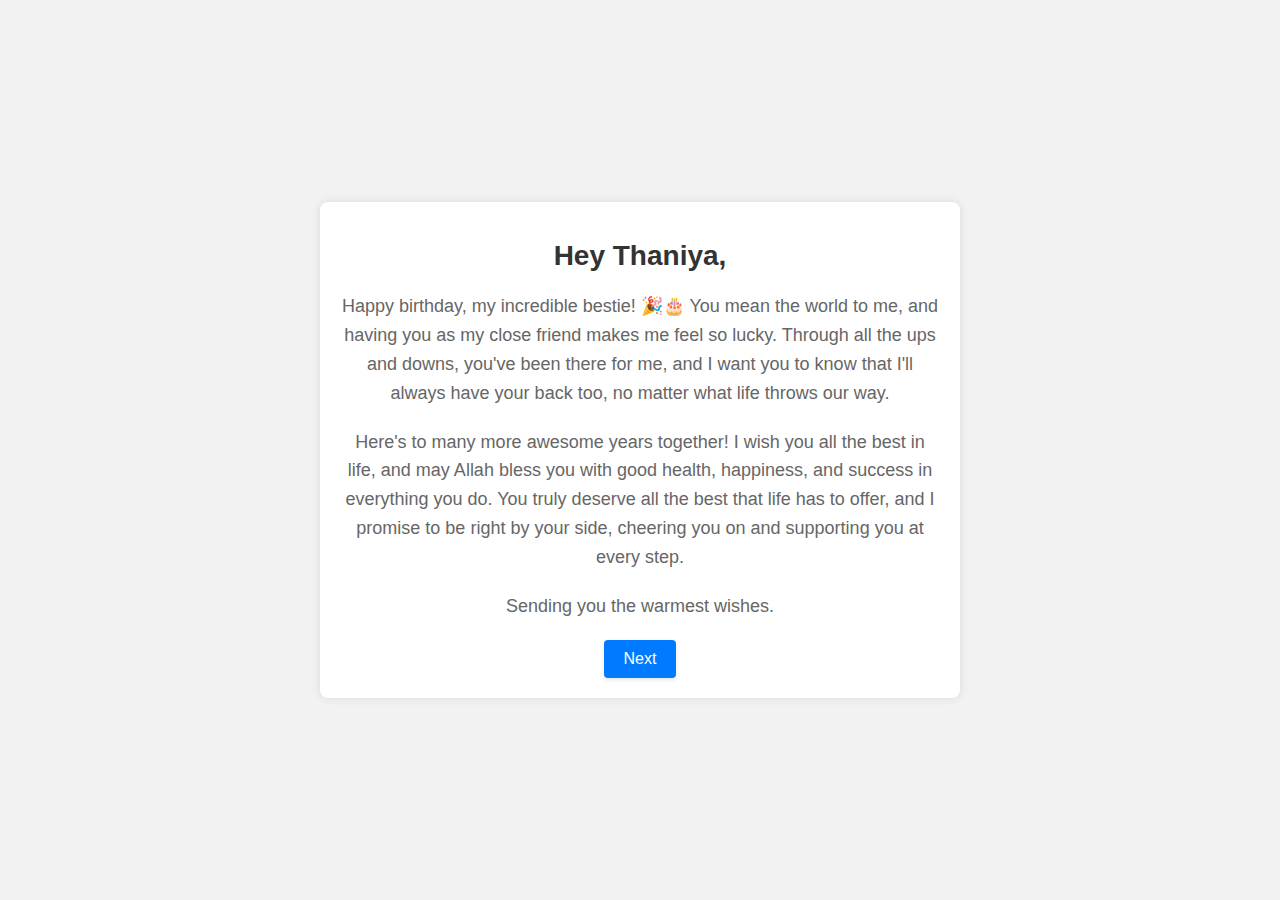
<file: index.html>
<!DOCTYPE html>
<html lang="en">
<head>
  <meta charset="UTF-8">
  <meta name="viewport" content="width=device-width, initial-scale=1.0">
  <title>Happy Birthday, Thaniya!</title>
  <link rel="stylesheet" href="1.css">
</head>
<body>
  <div class="container">
    <h1>Hey Thaniya,</h1>
    <p>Happy birthday, my incredible bestie! 🎉🎂 You mean the world to me, and having you as my close friend makes me feel so lucky. Through all the ups and downs, you've been there for me, and I want you to know that I'll always have your back too, no matter what life throws our way. </p>
    <p>Here's to many more awesome years together! I wish you all the best in life, and may Allah bless you with good health, happiness, and success in everything you do. You truly deserve all the best that life has to offer, and I promise to be right by your side, cheering you on and supporting you at every step.</p>
    <p>Sending you the warmest wishes.</p>
    <a href="10.html" style="text-decoration: none;" class="nav-button">Next</a>
  </div>

</body>
</html>
</file>
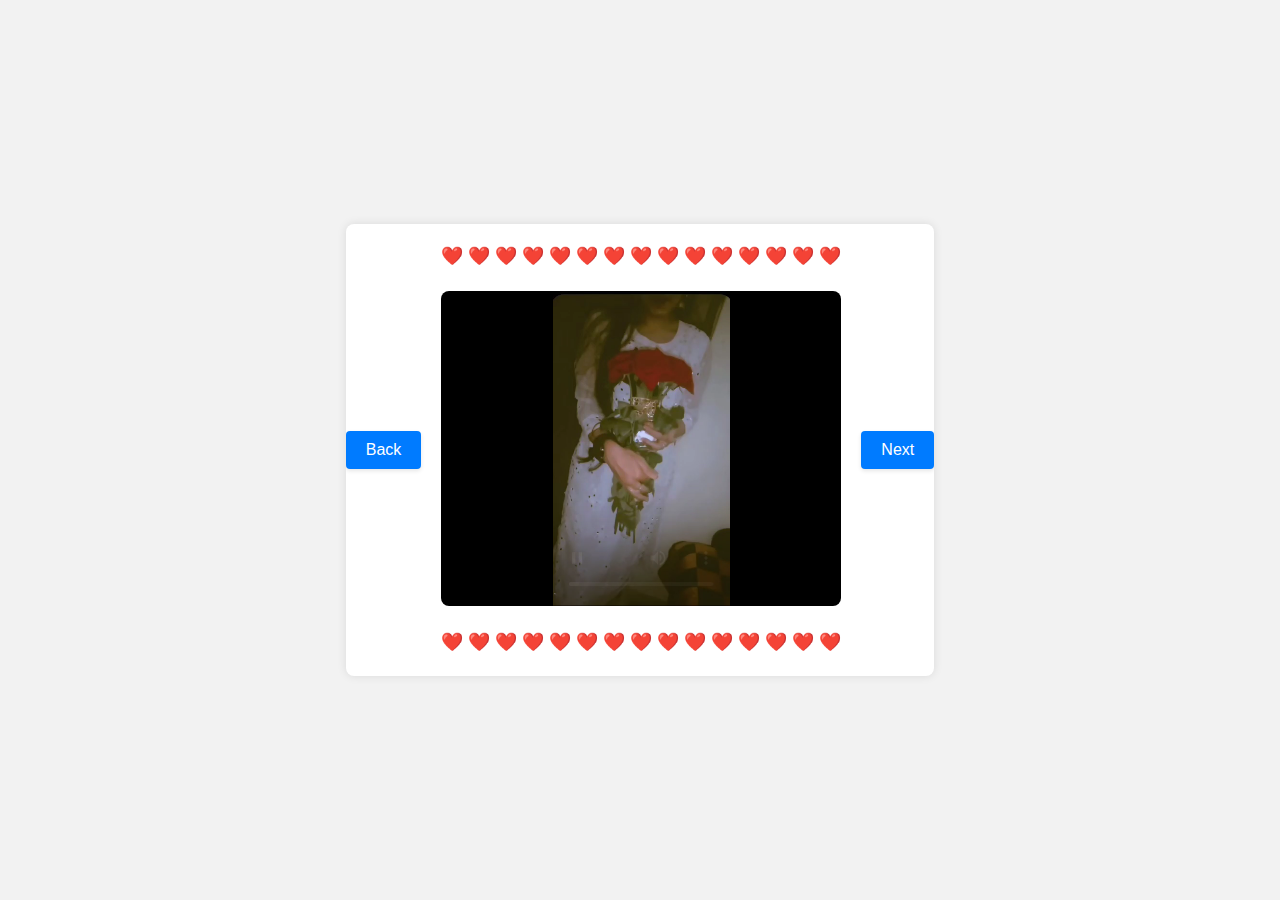
<file: 10.html>
<!DOCTYPE html>
<html lang="en">
<head>
  <meta charset="UTF-8">
  <meta name="viewport" content="width=device-width, initial-scale=1.0">
  <title>video1</title>
  <link rel="stylesheet" href="style.css">
</head>
<body>

  <div class="container">
    
    <div class="video-container"> 
      <a href="index.html" class="nav-button">Back</a>
      <div id="video1" class="video-wrapper">
        <p>&#10084;&#65039;  &#10084;&#65039;  &#10084;&#65039;  &#10084;&#65039;  &#10084;&#65039;  &#10084;&#65039;  &#10084;&#65039;  &#10084;&#65039;  &#10084;&#65039;  &#10084;&#65039;  &#10084;&#65039;  &#10084;&#65039;  &#10084;&#65039;  &#10084;&#65039;  &#10084;&#65039;</p>
        <iframe width="560" height="315" src="1.mp4" frameborder="0" allowfullscreen></iframe>
        <p>&#10084;&#65039;  &#10084;&#65039;  &#10084;&#65039;  &#10084;&#65039;  &#10084;&#65039;  &#10084;&#65039;  &#10084;&#65039;  &#10084;&#65039;  &#10084;&#65039;  &#10084;&#65039;  &#10084;&#65039;  &#10084;&#65039;  &#10084;&#65039;  &#10084;&#65039;  &#10084;&#65039;</p>
      </div>
      <a href="2.html" class="nav-button">Next</a>
    </div>
  </div>
</body>
</html>
</file>
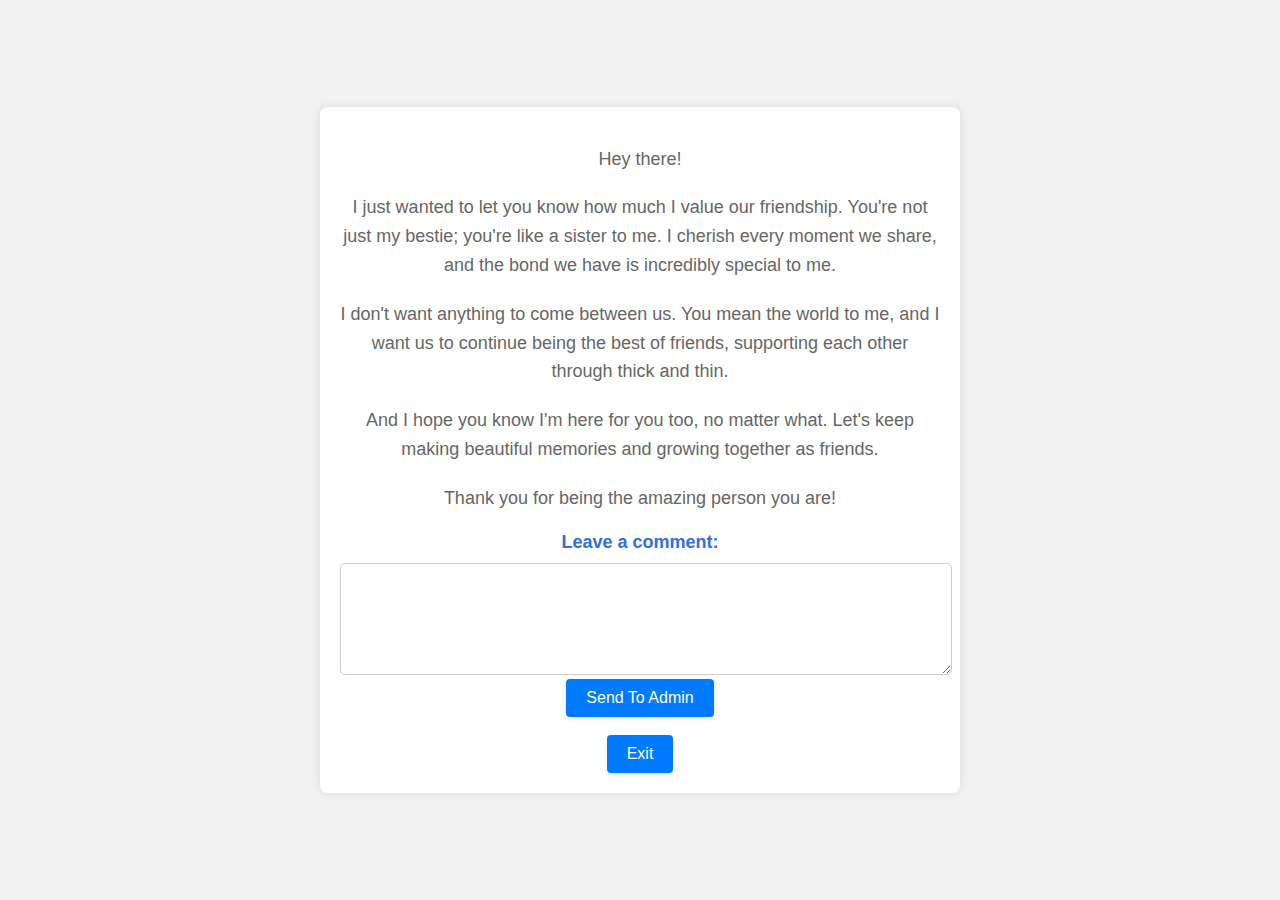
<file: 3.html>
<!DOCTYPE html>
<html lang="en">
  <head>
    <meta charset="UTF-8" />
    <meta name="viewport" content="width=device-width, initial-scale=1.0" />
    <link rel="stylesheet" href="3.css" />
    <title>Message to My Bestie</title>
  </head>
  <body>
    <div class="container">
      <p>Hey there!</p>
      <p>
        I just wanted to let you know how much I value our friendship. You're
        not just my bestie; you're like a sister to me. I cherish every moment
        we share, and the bond we have is incredibly special to me.
      </p>
      <p>
        I don't want anything to come between us. You mean the world to me, and
        I want us to continue being the best of friends, supporting each other
        through thick and thin.
      </p>
      <p>
        And I hope you know I'm here for you too, no matter what. Let's keep
        making beautiful memories and growing together as friends.
      </p>
      <p>Thank you for being the amazing person you are!</p>

      <!-- Comment Section -->
      <form id="commentForm">
        <label for="comment" class="reply-label">Leave a comment:</label>
        <textarea
          id="comment"
          name="comment"
          rows="4"
          cols="50"
          required
        ></textarea>
        <button type="button" class="nav-button" onclick="sendCommentByEmail()">
          Send To Admin
        </button>
      </form>
      <br />
      <div>
        <a href="https://www.youtube.com/shorts/cOKo27lmHY8" class="nav-button"
          >Exit</a
        >
      </div>
    </div>

    <!-- JavaScript -->
    <script>
      function sendCommentByEmail() {
        const comment = document.getElementById("comment").value;
        const subject = "Comment from a Friend";
        const recipient = "sohailmudabbir@gmail.com"; // Replace with the recipient's email address
        const mailtoLink = `mailto:${recipient}?subject=${encodeURIComponent(
          subject
        )}&body=${encodeURIComponent(comment)}`;
        window.location.href = mailtoLink;
      }
    </script>
  </body>
</html>
</file>
<file: 1.css>
body {
    margin: 0;
    padding: 0;
    font-family: 'Helvetica', sans-serif;
    background-color: #f2f2f2;
    display: flex;
    justify-content: center;
    align-items: center;
    height: 100vh;
  }
  
  .container {
    max-width: 600px;
    padding: 20px;
    background-color: #fff;
    box-shadow: 0 0 10px rgba(0, 0, 0, 0.1);
    border-radius: 8px;
    text-align: center;
  }
  
  h1 {
    font-size: 28px;
    color: #333;
    margin-bottom: 20px;
  }
  
  p {
    font-size: 18px;
    line-height: 1.6;
    color: #666;
    margin-bottom: 20px;
  }
  
  .next-button {
    display: block;
    margin: 0 auto;
    padding: 10px 20px;
    font-size: 16px;
    color: #fff;
    background-color: #007bff;
    border: none;
    border-radius: 4px;
    cursor: pointer;
    box-shadow: 0 2px 4px rgba(0, 0, 0, 0.1);
    transition: background-color 0.3s ease;
  }
  
  .next-button:hover {
    background-color: #0056b3;
  }
  
  .nav-button {
    display: inline-block;
    padding: 10px 20px;
    font-size: 16px;
    color: #fff;
    background-color: #007bff;
    border: none;
    border-radius: 4px;
    text-decoration: none;
    box-shadow: 0 2px 4px rgba(0, 0, 0, 0.1);
    transition: background-color 0.3s ease;
  }
  
  .nav-button:hover {
    background-color: #0056b3;
  }
</file>
<file: style.css>
body {
  margin: 0;
  padding: 0;
  font-family: 'Helvetica', sans-serif;
  display: flex;
  justify-content: center;
  align-items: center;
  height: 100vh;
  background-color: #f2f2f2;
}

.container {
  max-width: 800px;
  padding: 20px;
}

.video-container {
  position: relative;
  display: flex;
  flex-wrap: wrap;
  justify-content: space-between;
  align-items: center;
  gap: 20px;
  background-color: #fff;
  box-shadow: 0 0 10px rgba(0, 0, 0, 0.1);
  border-radius: 8px;
  overflow: hidden;
}

.video-wrapper {
  max-width: 560px;
  border-radius: 8px;
  overflow: hidden;
}

.video-wrapper iframe {
  width: 100%;
  height: 315px;
  border: none;
  border-radius: 8px;
}

.nav-button {
  display: inline-block;
  padding: 10px 20px;
  font-size: 16px;
  color: #fff;
  background-color: #007bff;
  border: none;
  border-radius: 4px;
  text-decoration: none;
  box-shadow: 0 2px 4px rgba(0, 0, 0, 0.1);
  transition: background-color 0.3s ease;
}

.nav-button:hover {
  background-color: #0056b3;

}
p {
  font-size: 18px;
  line-height: 1.6;
  color: #666;
  margin-bottom: 20px;
}

@media screen and (max-width: 600px) {
  .video-container {
    flex-direction: column;
  }

  .nav-button {
    margin-top: 10px;
  }
}
  
  

.next-button {
  display: block;
  margin: 0 auto;
  padding: 10px 20px;
  font-size: 16px;
  color: #fff;
  background-color: #007bff;
  border: none;
  border-radius: 4px;
  cursor: pointer;
  box-shadow: 0 2px 4px rgba(0, 0, 0, 0.1);
  transition: background-color 0.3s ease;
}

.next-button:hover {
  background-color: #0056b3;
}
</file>
<file: 3.css>
body {
    margin: 0;
    padding: 0;
    font-family: 'Helvetica', sans-serif;
    background-color: #f2f2f2;
    display: flex;
    justify-content: center;
    align-items: center;
    height: 100vh;
  }
  
  .container {
    max-width: 600px;
    padding: 20px;
    background-color: #fff;
    box-shadow: 0 0 10px rgba(0, 0, 0, 0.1);
    border-radius: 8px;
    text-align: center;
  }
  
  h1 {
    font-size: 28px;
    color: #333;
    margin-bottom: 20px;
  }
  
  p {
    font-size: 18px;
    line-height: 1.6;
    color: #666;
    margin-bottom: 20px;
  }
  
  .next-button {
    display: block;
    margin: 0 auto;
    padding: 10px 20px;
    font-size: 16px;
    color: #fff;
    background-color: #007bff;
    border: none;
    border-radius: 4px;
    cursor: pointer;
    box-shadow: 0 2px 4px rgba(0, 0, 0, 0.1);
    transition: background-color 0.3s ease;
  }
  
  .next-button:hover {
    background-color: #0056b3;
  }
  
  .nav-button {
    display: inline-block;
    padding: 10px 20px;
    font-size: 16px;
    color: #fff;
    background-color: #007bff;
    border: none;
    border-radius: 4px;
    text-decoration: none;
    box-shadow: 0 2px 4px rgba(0, 0, 0, 0.1);
    transition: background-color 0.3s ease;
  }
  
  .nav-button:hover {
    background-color: #0056b3;
  }
  /* Styling for the label */
.reply-label {
  display: block;
  font-size: 18px;
  font-weight: bold;
  margin-bottom: 10px;
  color: #326ee4; /* You can change this color to your preference */
}

/* Styling for the textarea (optional, for demonstration) */
textarea {
  width: 100%;
  height: 100px;
  border: 1px solid #ccc;
  border-radius: 5px;
  padding: 5px;
  font-size: 16px;
}
</file>
